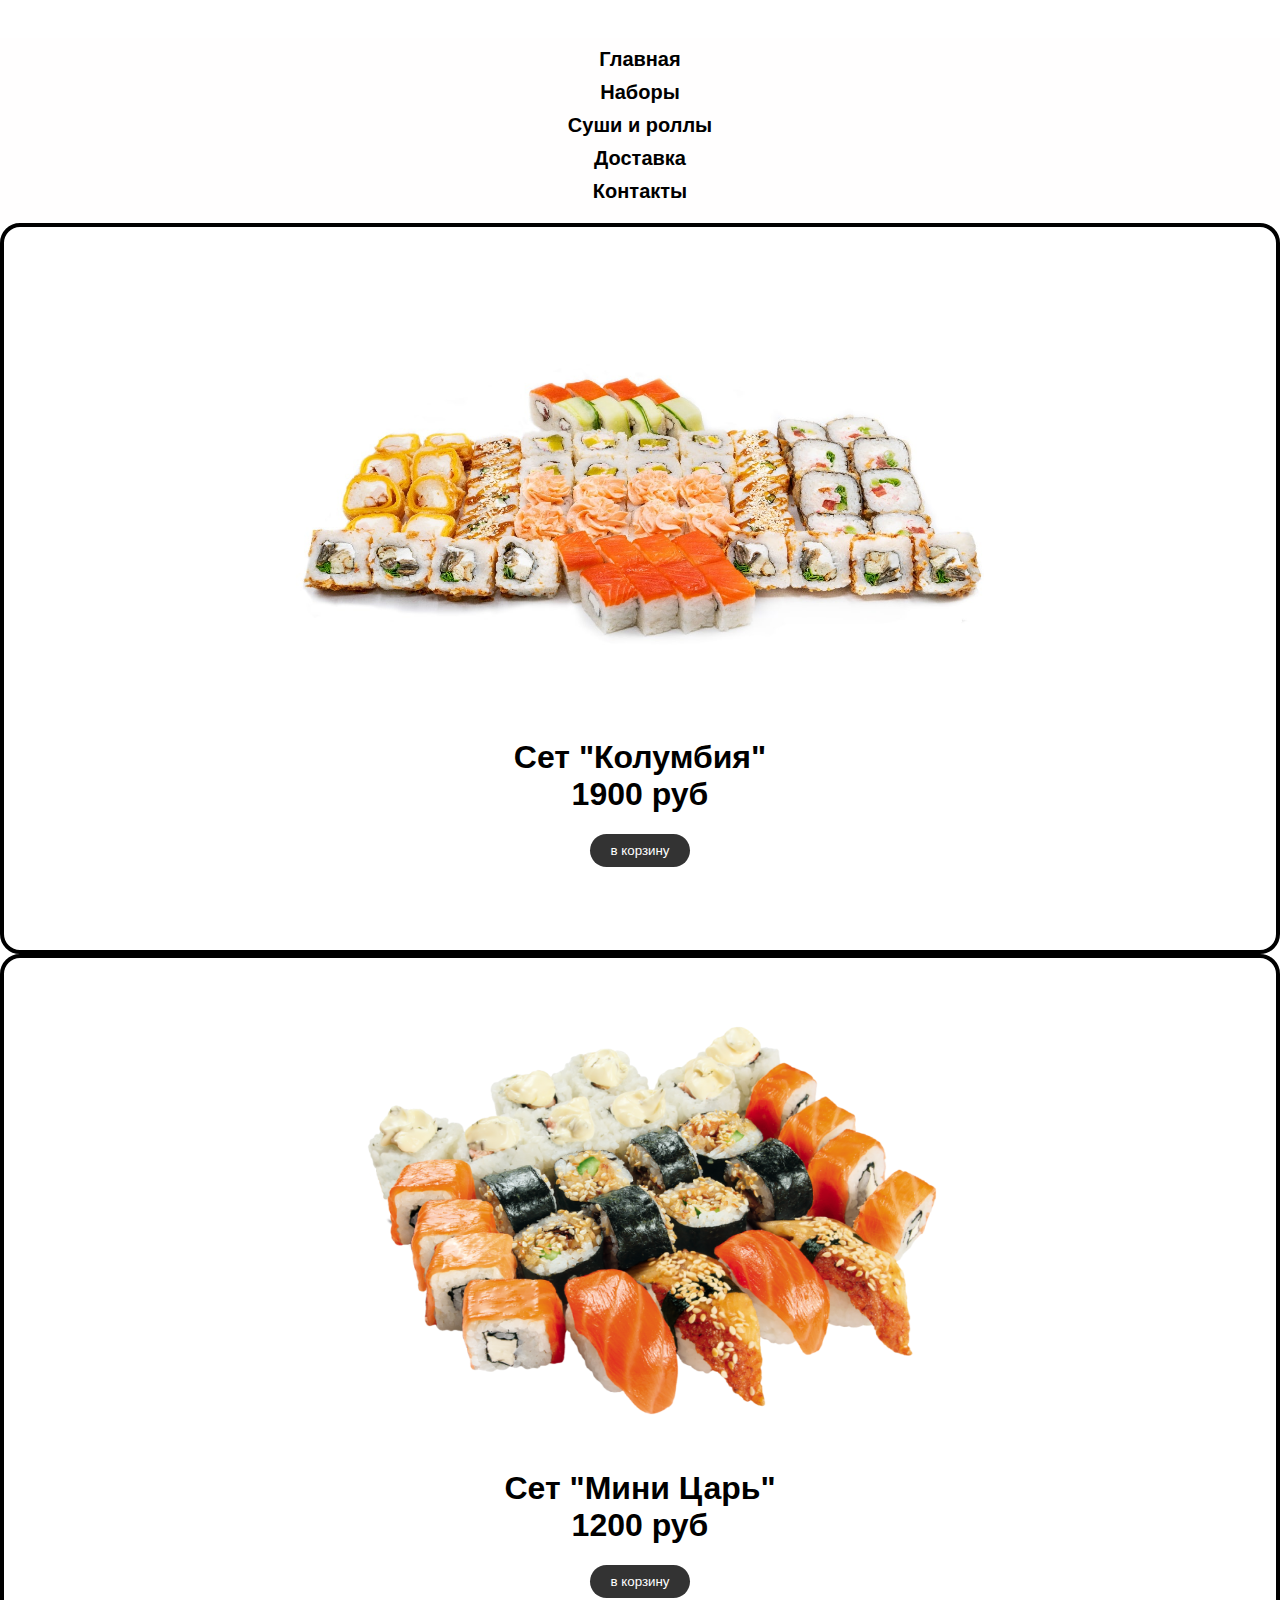
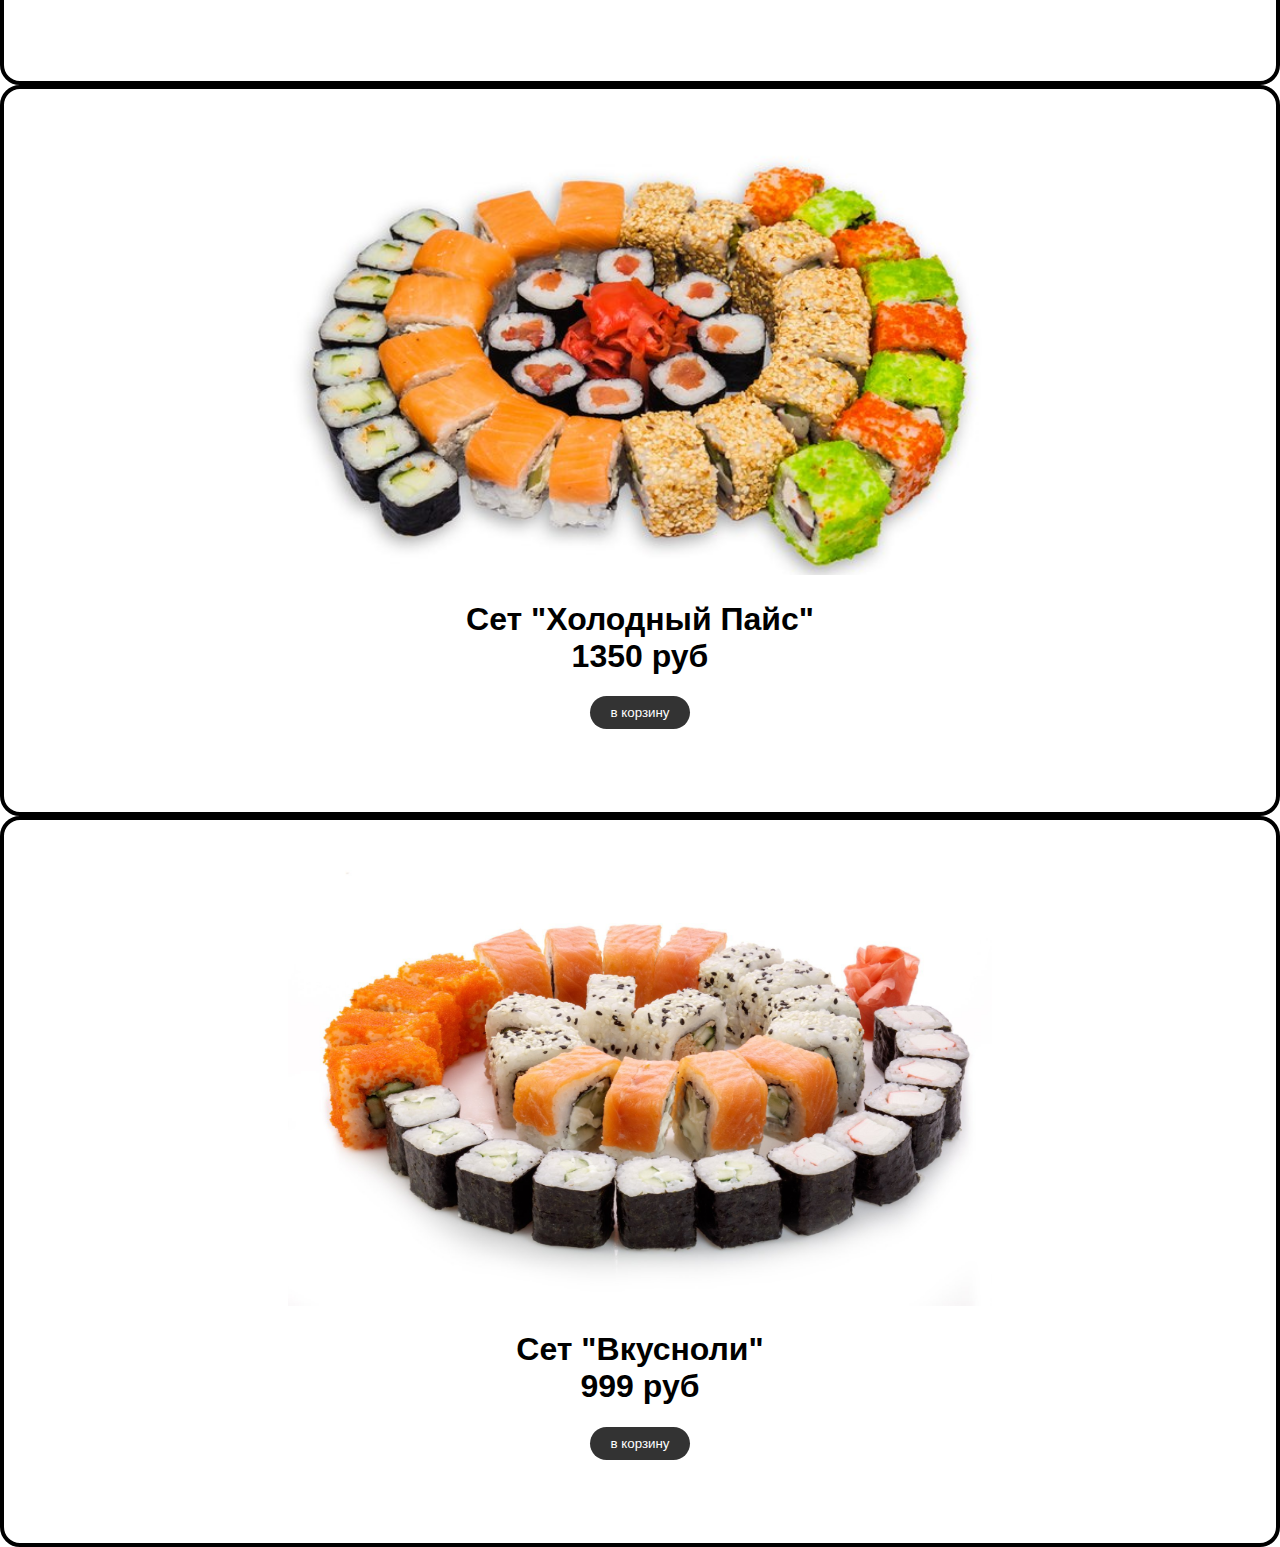
<file: indexx.html>
<!DOCTYPE html>
<html lang="en">
<head>
    <meta charset="UTF-8">
    <meta name="viewport" content="width=device-width, initial-scale=1.0">
    <title>Document</title>
    <link rel="stylesheet" href="stylee.css">
</head>
<body>
    <nav>
        <a href="index.html">Главная</a>
        <a href="indexx.html">Наборы</a>
        <a href="invaitt.html">Суши и роллы</a>
        <a href="indexxxx.html">Доставка</a>
        <a href="invaittt.html">Контакты</a>
    </nav>
    <div class="container">
        <div class="column">
            <img src="img/set5.jpeg">  
          <h1>Сет "Колумбия" <br> 1900 руб</h1>
          <button>в корзину</button>
        </div>
        <div class="column">
            <img src="img/set2.png">  
          <h1>Сет "Мини Царь" <br> 1200 руб</h1>
          <button>в корзину</button>
        </div>
        <div class="column">
            <img src="img/set3.jpg">  
          <h1>Сет "Холодный Пайс" <br> 1350 руб</h1>
          <button>в корзину</button>
        </div>
        <div class="column">
            <img src="img/set4.jpg">  
          <h1>Сет "Вкусноли" <br> 999 руб</h1>
          <button>в корзину</button>
        </div>
      </div>
</body>
</html>
</file>
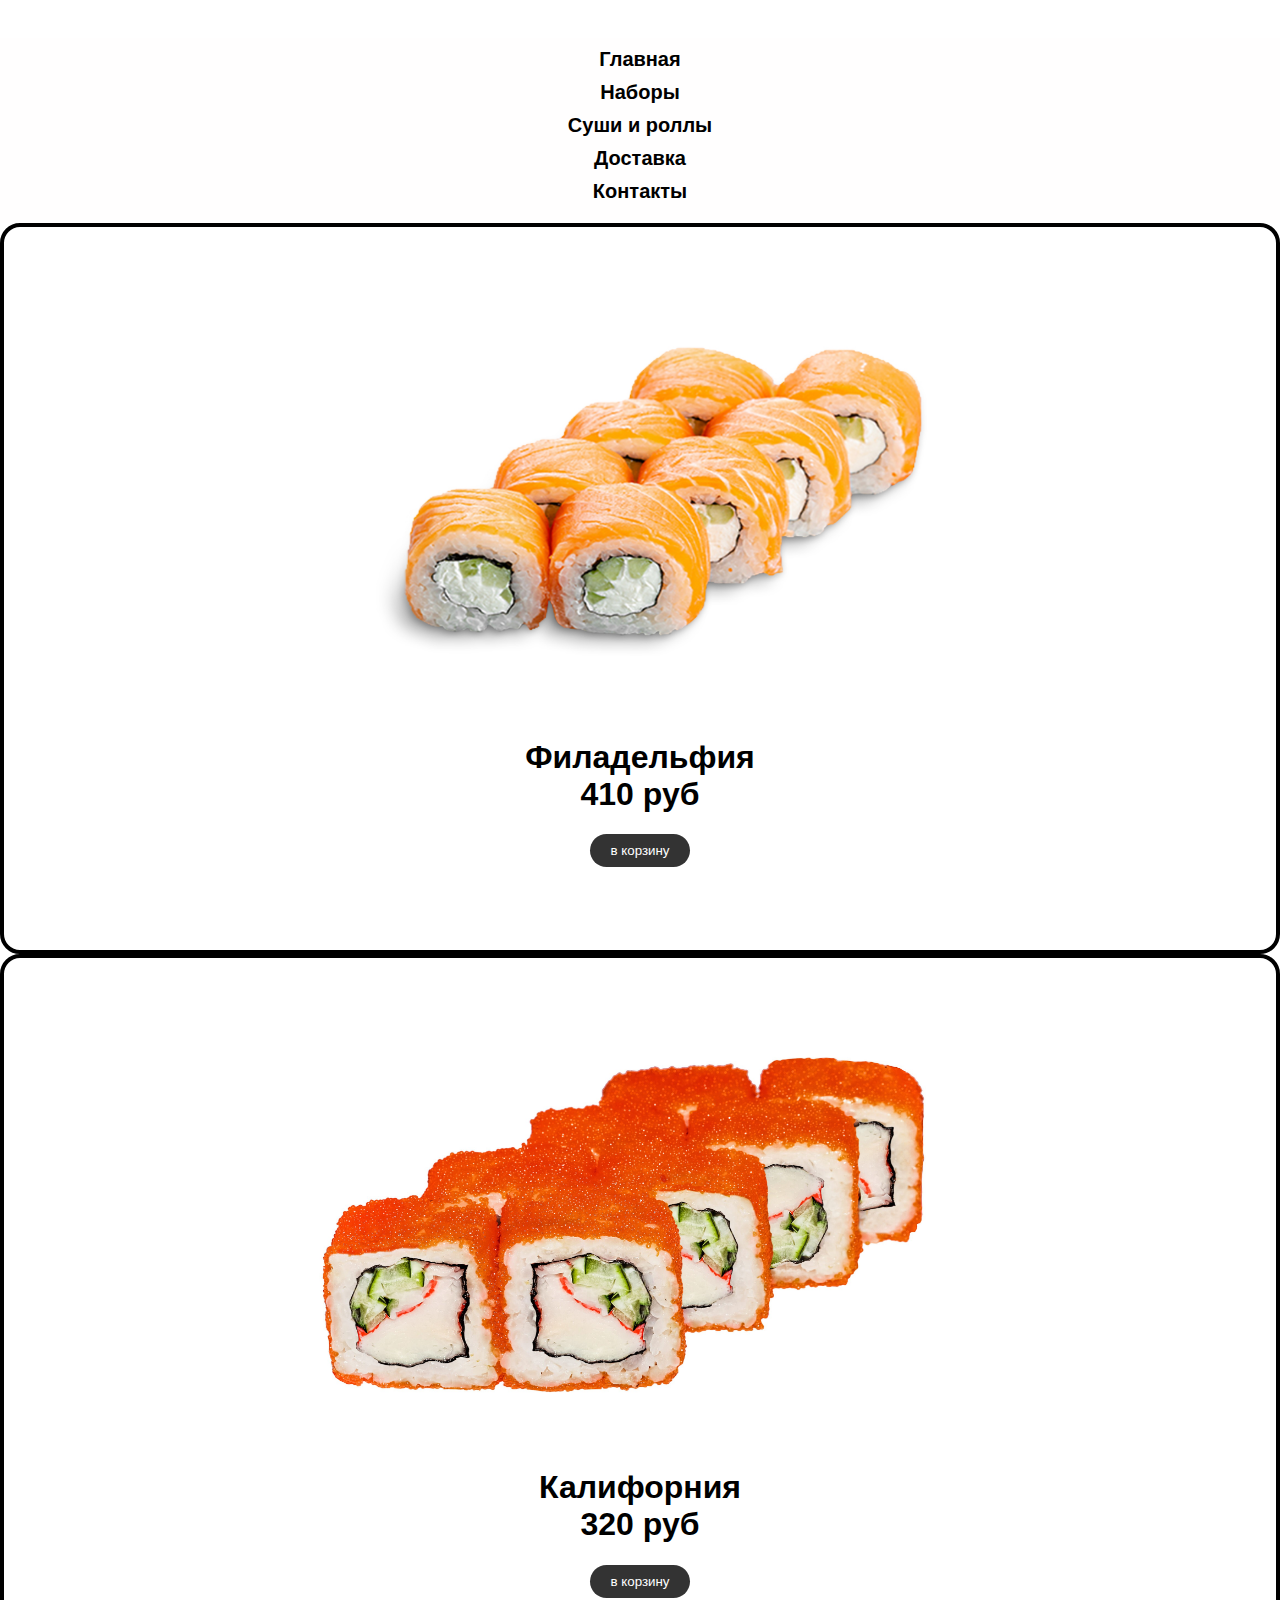
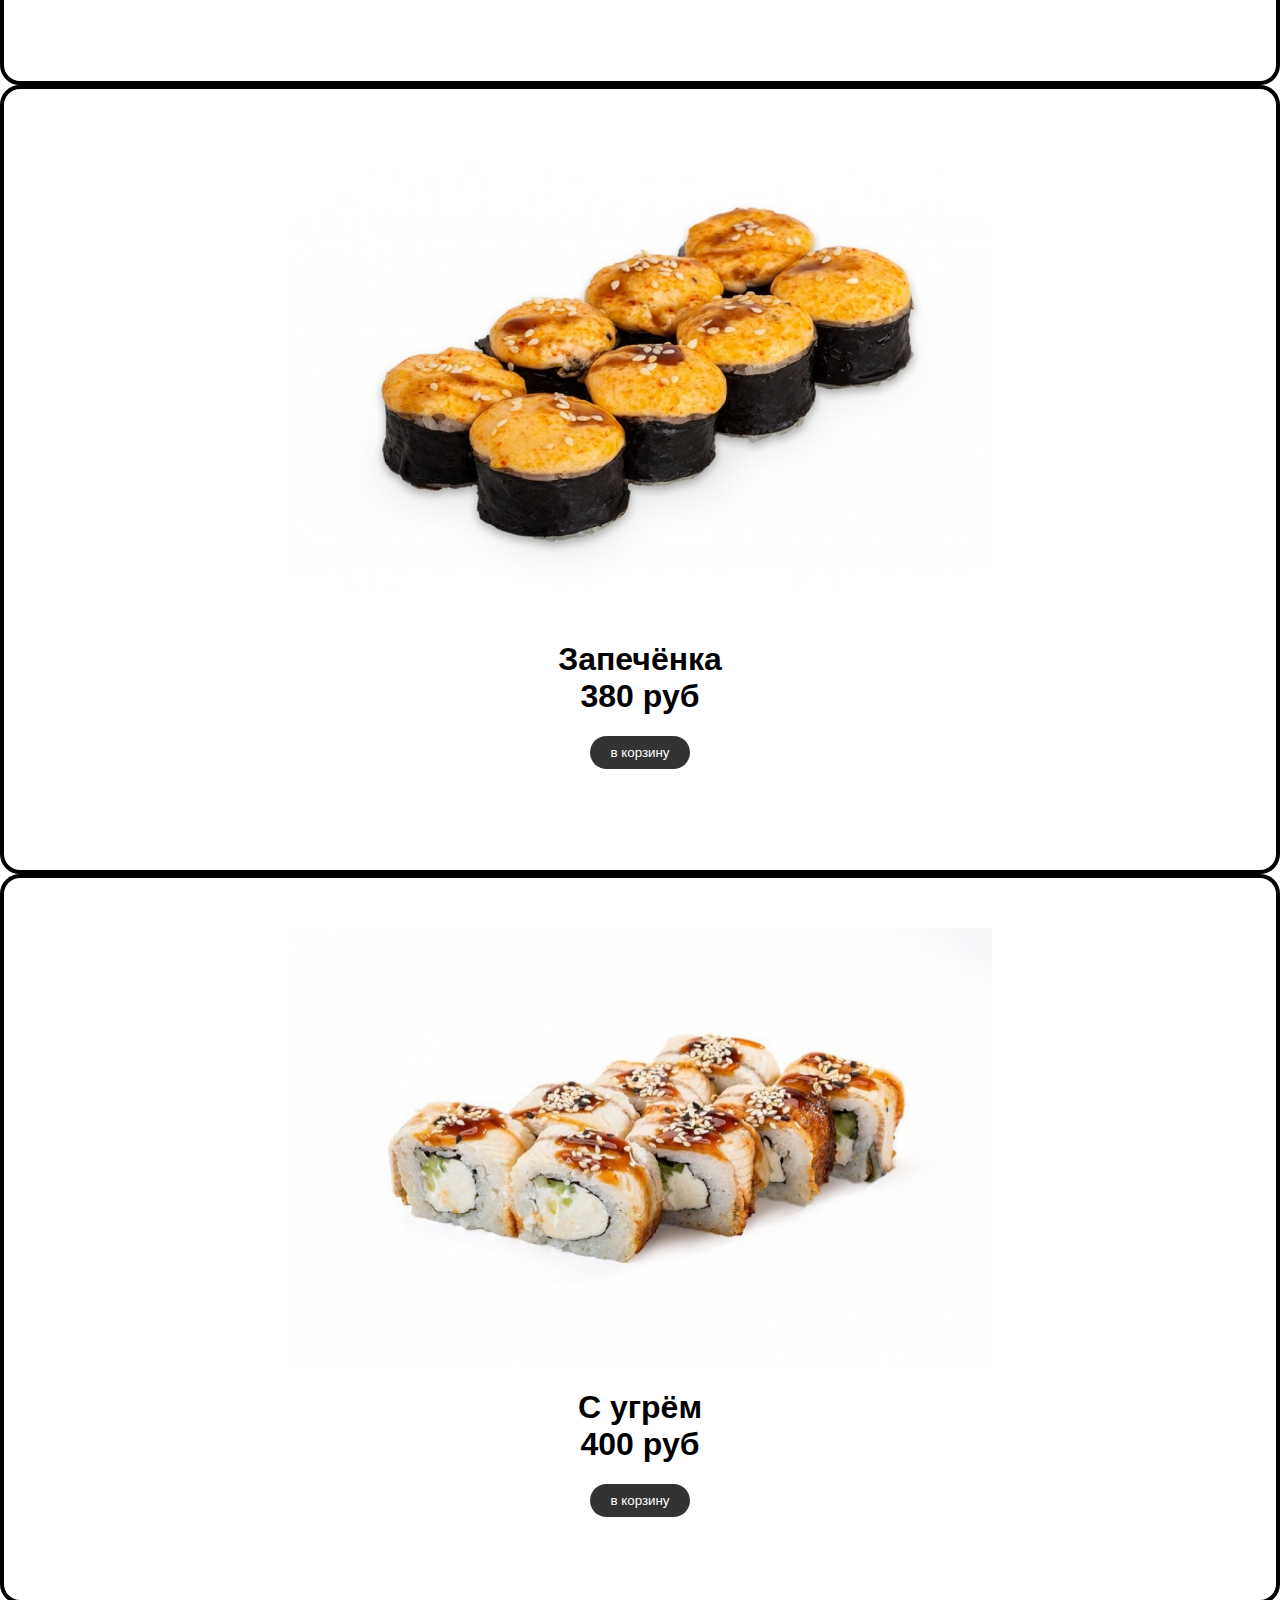
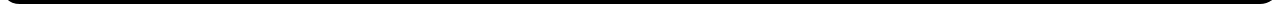
<file: invaitt.html>
<!DOCTYPE html>
<html lang="en">
<head>
    <meta charset="UTF-8">
    <meta name="viewport" content="width=device-width, initial-scale=1.0">
    <title>Document</title>
    <link rel="stylesheet" href="styleee.css">
</head>
<body>
    <nav>
        <a href="index.html">Главная</a>
        <a href="indexx.html">Наборы</a>
        <a href="invaitt.html">Суши и роллы</a>
        <a href="indexxxx.html">Доставка</a>
        <a href="invaittt.html">Контакты</a>
    </nav> 
    <div class="container">
        <div class="column">
            <img src="img/fil2.png">  
          <h1>Филадельфия <br> 410 руб</h1>
          <button>в корзину</button>
        </div>
        <div class="column">
            <img src="img/kal.jpg">  
          <h1>Калифорния <br> 320 руб</h1>
          <button>в корзину</button>
        </div>
        <div class="column">
            <img src="img/zap.jpg">  
          <h1>Запечёнка <br> 380 руб</h1>
          <button>в корзину</button>
        </div>
        <div class="column">
            <img src="img/ygr.jpg">  
          <h1>С угрём <br> 400 руб</h1>
          <button>в корзину</button>
        </div>
      </div>
</body>
</html>
</file>
<file: stylee.css>
nav {
  background-color: #fffefe;
  color: #fff;
  padding: 10px;
  text-align: center;
  margin-top: 3%;
  left: 50px;
}
nav a {
  color: #000000;
  text-decoration: none;
  font-weight: bolder;
  margin: 0 80px;
  font-size: 20px;
}
* {
    box-sizing: border-box;
  }

  body {
    font-family: sans-serif;
    margin: 0;
    padding: 0;
  }

  .container {
    display: flex;
    flex-direction: row;
    justify-content: space-around;
    align-items: center;
    height: 100vh;
    
  }

  .column {
    width: 35%;
    padding: 50px;
    text-align: center;
    border: 4px solid black;
    border-radius: 20px;
  }

  button {
    display: block;
    margin: 0 auto;
    padding: 9px 20px;
    background-color: #333;
    color: #fff;
    border: none;
    border-radius: 20px;
    cursor: pointer;
  }
  img{
    width: 60%;
    height: 70%;
  }

  @media only screen and (max-width: 1280px) {
    .container {
      flex-direction: column;
    }

    .column {
      width: 100%;
    }
  
      nav {
          display: block;
      }
      nav a {
          display: block;
          margin-bottom: 10px;
      }
  }
  @media only screen and (max-width: 500px){
    .nav{
        display: block;
    }
  }
  @media only screen and (max-width: 720px){
    .nav{
        display: block;
    }
  }
</file>
<file: styleee.css>
nav {
    background-color: #fffefe;
    color: #fff;
    padding: 10px;
    text-align: center;
    margin-top: 3%;
    left: 50px;
}
nav a {
    color: #000000;
    text-decoration: none;
    font-weight: bolder;
    margin: 0 80px;
    font-size: 20px;
}
* {
    box-sizing: border-box;
  }

  body {
    font-family: sans-serif;
    margin: 0;
    padding: 0;
  }

  .container {
    display: flex;
    flex-direction: row;
    justify-content: space-around;
    align-items: center;
    height: 100vh;
    
  }

  .column {
    width: 35%;
    padding: 50px;
    text-align: center;
    border: 4px solid black;
    border-radius: 20px;
  }

  button {
    display: block;
    margin: 0 auto;
    padding: 9px 20px;
    background-color: #333;
    color: #fff;
    border: none;
    border-radius: 20px;
    cursor: pointer;
  }
  img{
    width: 60%;
    height: 70%;
  }

  @media only screen and (max-width: 1280px) {
    .container {
      flex-direction: column;
    }

    .column {
      width: 100%;
    }
  
      nav {
          display: block;
      }
      nav a {
          display: block;
          margin-bottom: 10px;
      }
  }
  @media only screen and (max-width: 500px){
    .nav{
        display: block;
    }
  }
  @media only screen and (max-width: 720px){
    .nav{
        display: block;
    }
  }
</file>
